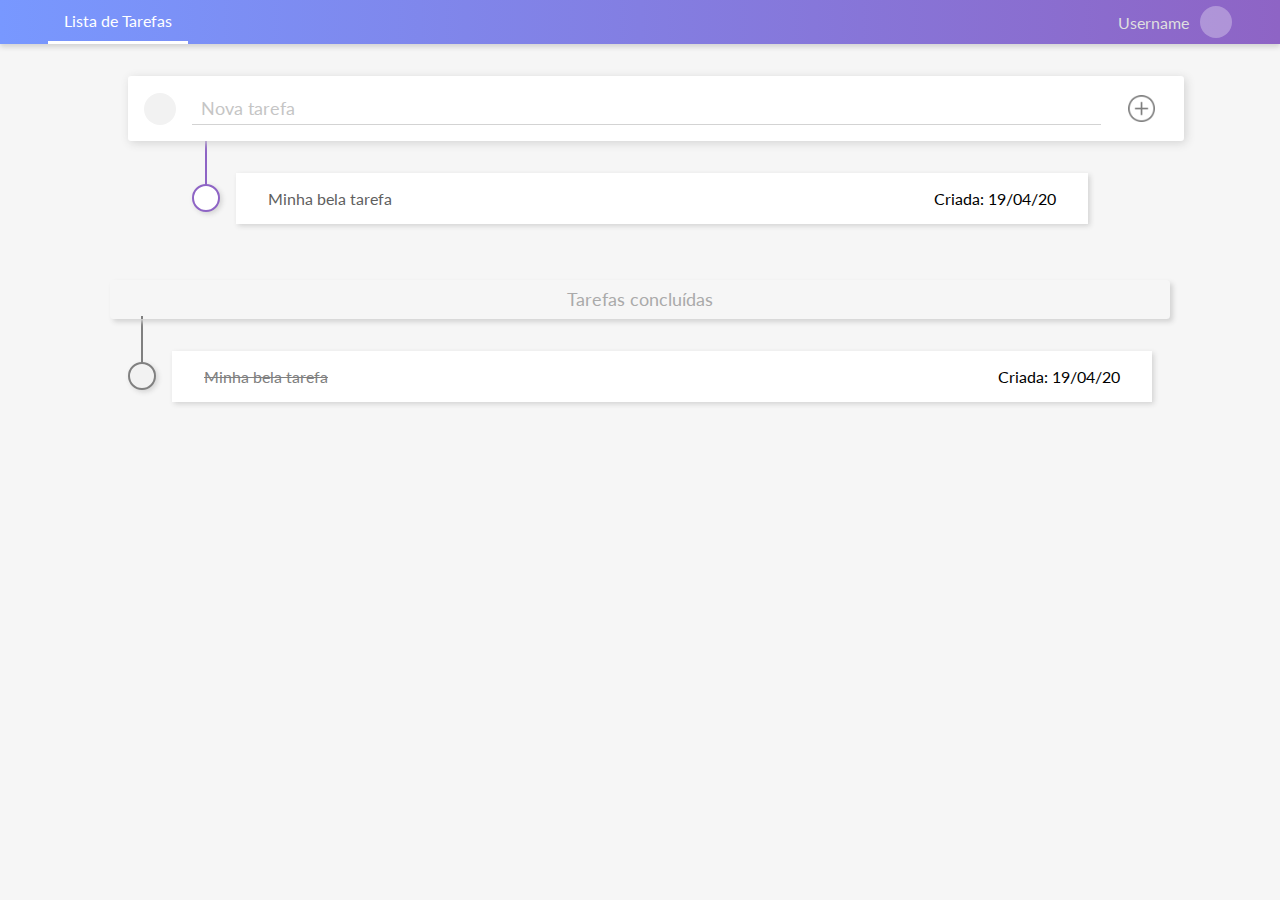
<file: Aula20_toDo_modelo_23_11_21/index.html>
<!DOCTYPE html>
<html lang="pt-br">

<head>
    <meta charset="UTF-8">
    <meta http-equiv="X-UA-Compatible" content="IE=edge">
    <meta name="viewport" content="width=device-width, initial-scale=1.0">
    <link rel="stylesheet" href="./styles/lista-tarefas.css">
    <title>ToDo</title>
</head>

<body>
    <header>
        <nav>
            <a href="#">Lista de Tarefas</a>
        </nav>

        <div class="user-info">
            <p>username</p>
            <div class="user-image"></div>
        </div>
    </header>


    <form class="nova-tarefa">
        <div class="not-done "></div>

        <input id="nova-tarefa" type="text" placeholder="Nova tarefa">

        <button id="adicionar-tarefa">
            <img src="./assets/plus.png" alt="Adicionar Tarefa">
        </button>
    </form>


    <ul class="tarefas-pendentes">
        <li class="tarefa">
            <div class="not-done"></div>
            <div class="descripcion">
                <p class="nome">Minha bela tarefa</p>
                <p class="timestamp">Criada: 19/04/20</p>
            </div>
        </li>
    </ul>

    <h2 class="titulo-concluida">Tarefas concluídas</h2>
    <ul class="tarefas-concluidas">
        <li class="tarefa">
            <div class="not-done"></div>
            <div class="descripcion">
                <p class="nome">Minha bela tarefa</p>
                <p class="timestamp">Criada: 19/04/20</p>
            </div>
        </li>
    </ul>

    <script src="js/lista-tarefas.js"></script>

</body>

</html>
</file>
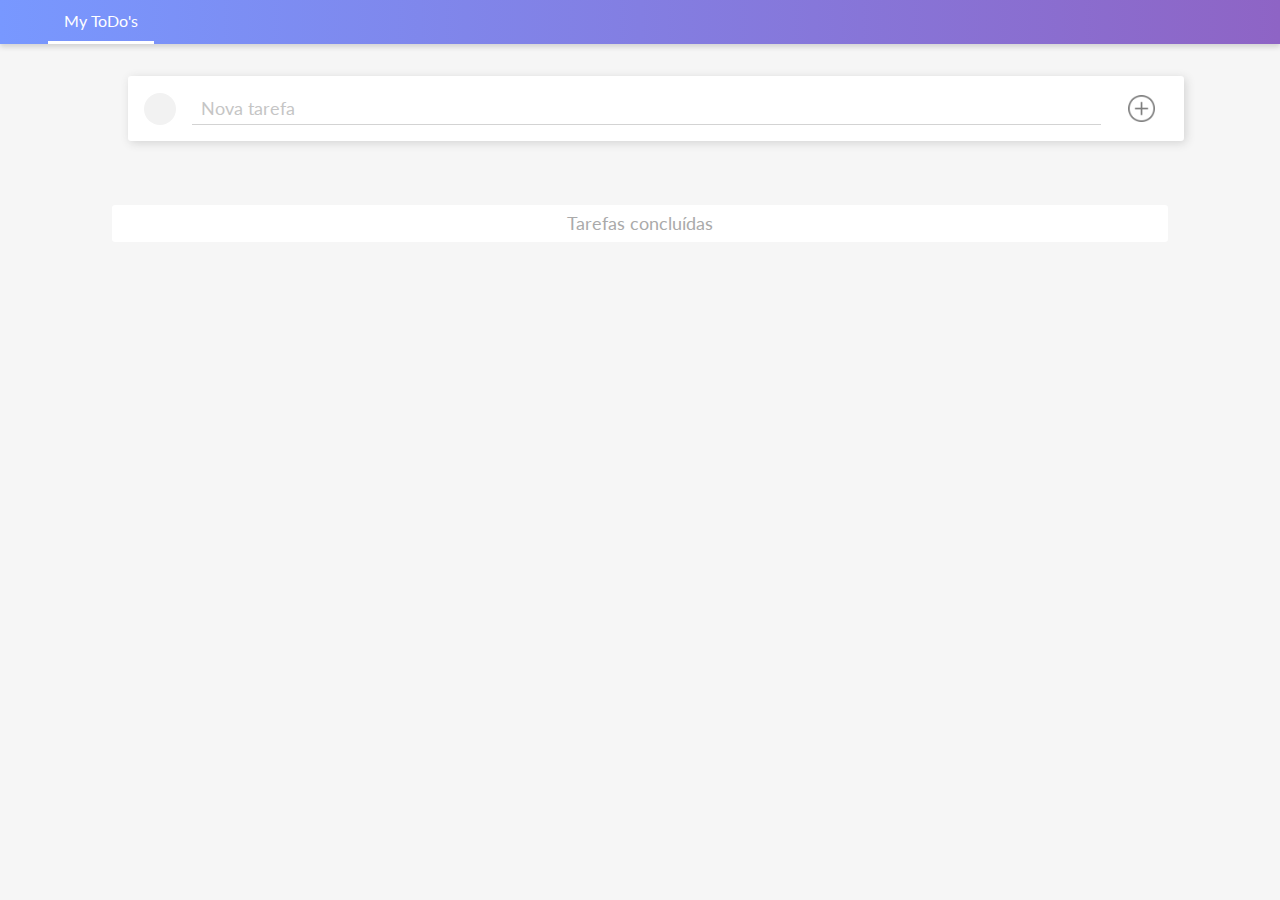
<file: Aula24_toDo_part3_api/index.html>
<!DOCTYPE html>
<html lang="pt-br">

<head>
    <meta charset="UTF-8">
    <meta http-equiv="X-UA-Compatible" content="IE=edge">
    <meta name="viewport" content="width=device-width, initial-scale=1.0">
    <link rel="stylesheet" href="./styles/lista-tarefas.css">
    <title>ToDo</title>
</head>

<body>
    <header>
        <nav>
            <a href="#">My ToDo's</a>
        </nav>
    </header>


    <form class="nova-tarefa">
        <div class="not-done "></div>

        <!-- Adicionando id ao campo do input -->
        <input id="nova-tarefa" type="text" placeholder="Nova tarefa">

        <!-- Adicionando id ao botão -->
        <button id="adicionar-tarefa">
            <img src="./assets/plus.png" alt="Adicionar Tarefa">
        </button>
    </form>

    <!-- UL: Lista de elementos não ordenada-->
    <ul class="tarefas-pendentes">
    <!--     <LI> é um item que pertence a uma lista de elementos -->
        <!-- <li class="tarefa">
            <div class="not-done"></div>
            <div class="descripcion">
                <p class="nome">Minha bela tarefa</p>
                <p class="timestamp">Criada: 19/04/20</p>
            </div>
        </li> -->
    </ul>

    <h2 class="titulo-concluida">Tarefas concluídas</h2>
    <ul class="tarefas-concluidas">
        <!-- <li class="tarefa">
            <div class="not-done"></div>
            <div class="descripcion">
                <p class="nome">Minha bela tarefa</p>
                <p class="timestamp">Criada: 19/04/20</p>
            </div>
        </li> -->
    </ul>

    <script src="js/lista-tarefas.js"></script>

</body>

</html>
</file>
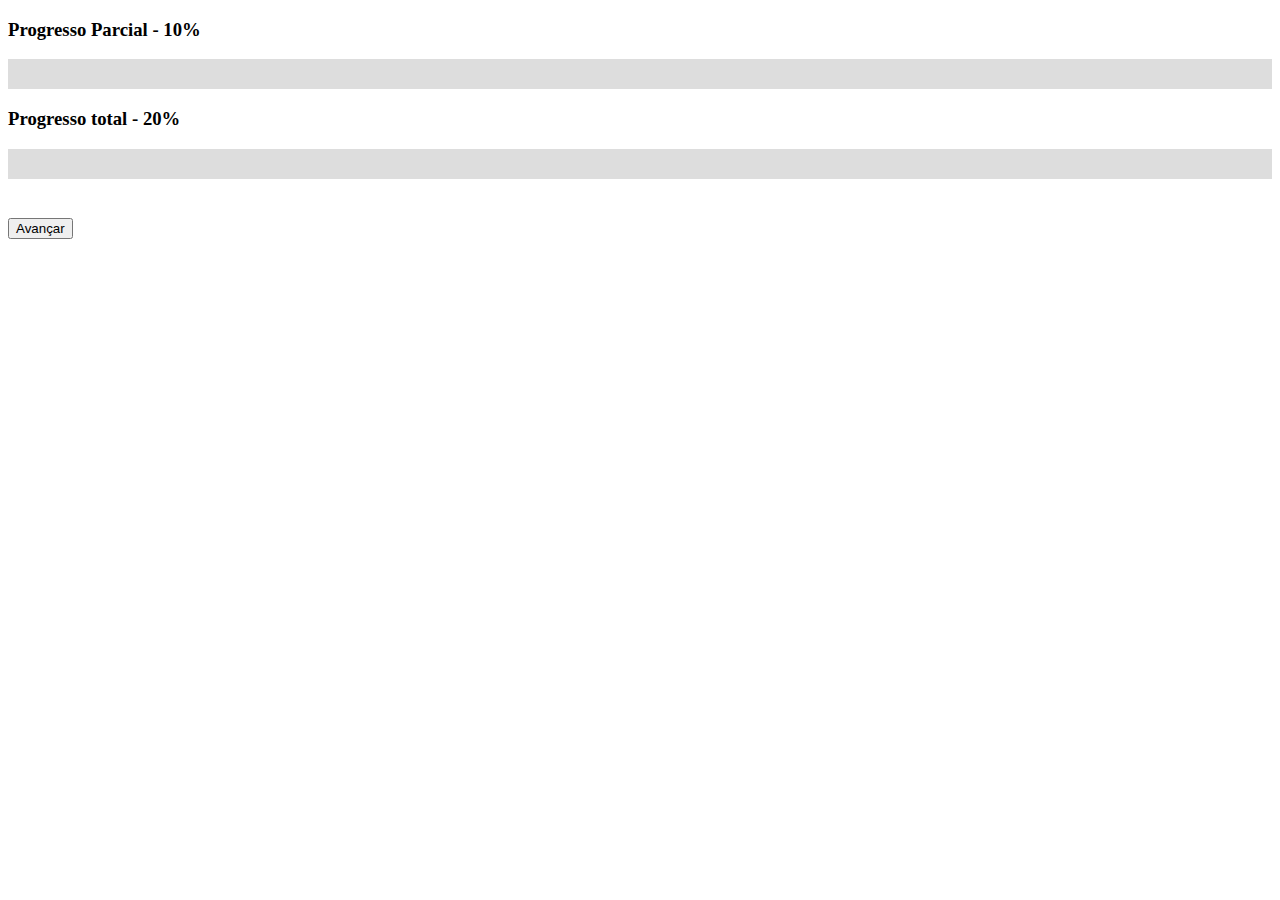
<file: Aula21_Animacoes/BarraDeProgresso/index.html>
<!DOCTYPE html>
<html lang="pt-br">

<head>
    <meta charset="UTF-8">
    <meta http-equiv="X-UA-Compatible" content="IE=edge">
    <meta name="viewport" content="width=device-width, initial-scale=1.0">
    <link rel="stylesheet" href="styles/style.css">

    <title>Barra de progresso</title>
</head>

<body>

    <h3>Progresso Parcial - 10%</h3>
    <div id="barraVerde">
        <div id="barraVerdeProgresso"></div>
    </div>

    <h3>Progresso total - 20%</h3>
    <div id="barraLaranja">
        <div id="barraLaranjaProgresso"></div>
    </div>
    <br>
    <h4></h4>
    <button onclick="avancar()">Avançar</button>

    <script src="js/script.js"></script>

</body>

</html>
</file>
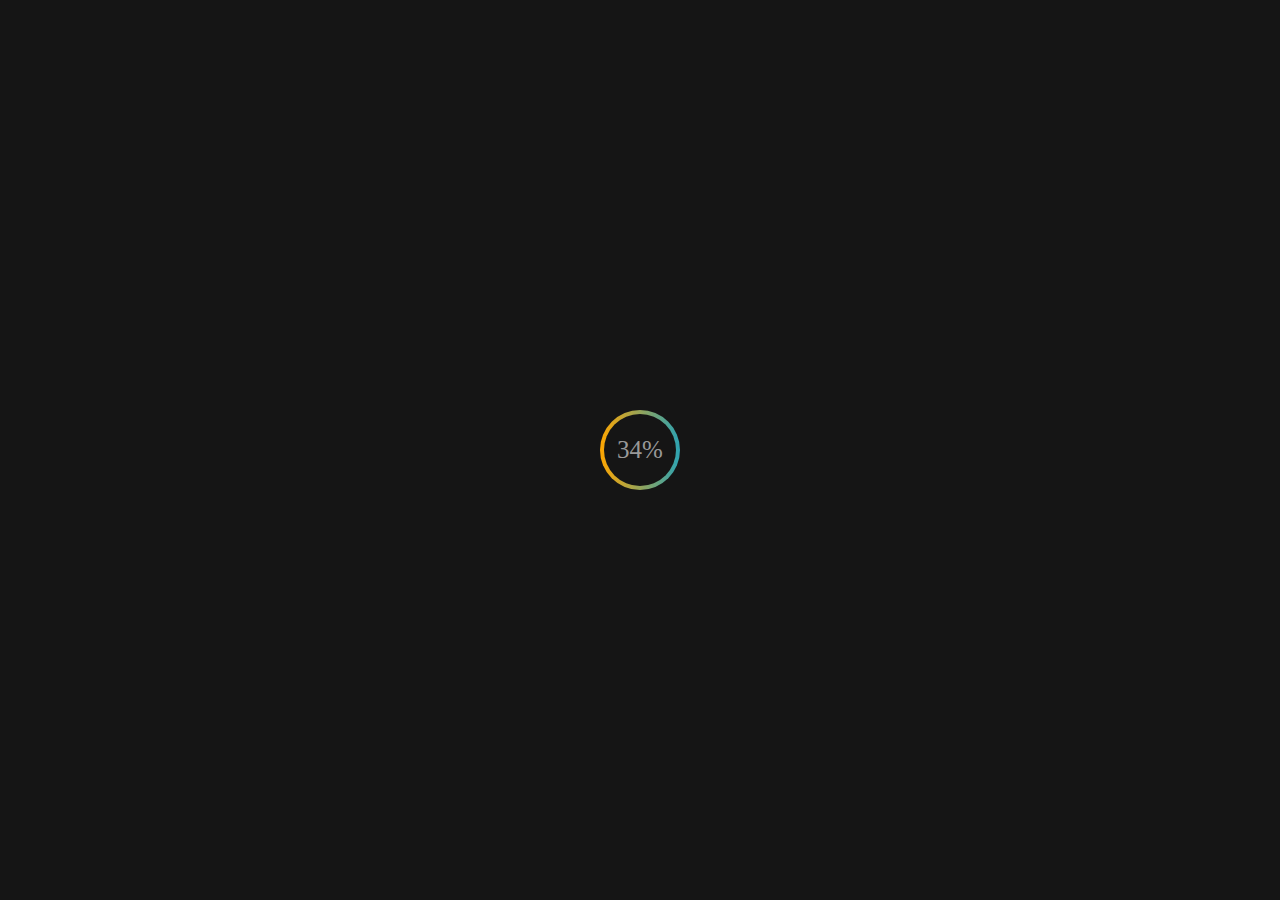
<file: Aula21_Animacoes/SpinnerLoading/index.html>
<!DOCTYPE html>
<html lang="en">
<head>
    <meta charset="UTF-8">
    <meta name="viewport" content="width=device-width, initial-scale=1.0">
    <title>spinner loading</title>
    <link rel="stylesheet" href="styles.css">
</head>
<body>
   <div class="loading">
       <div class="spinner">
           <div class="porcent">100%</div>
       </div>
   </div>

   <div class="main-content"><h1>Your Website</h1></div>
   <script src="script.js"></script>
</body>
</html>
</file>
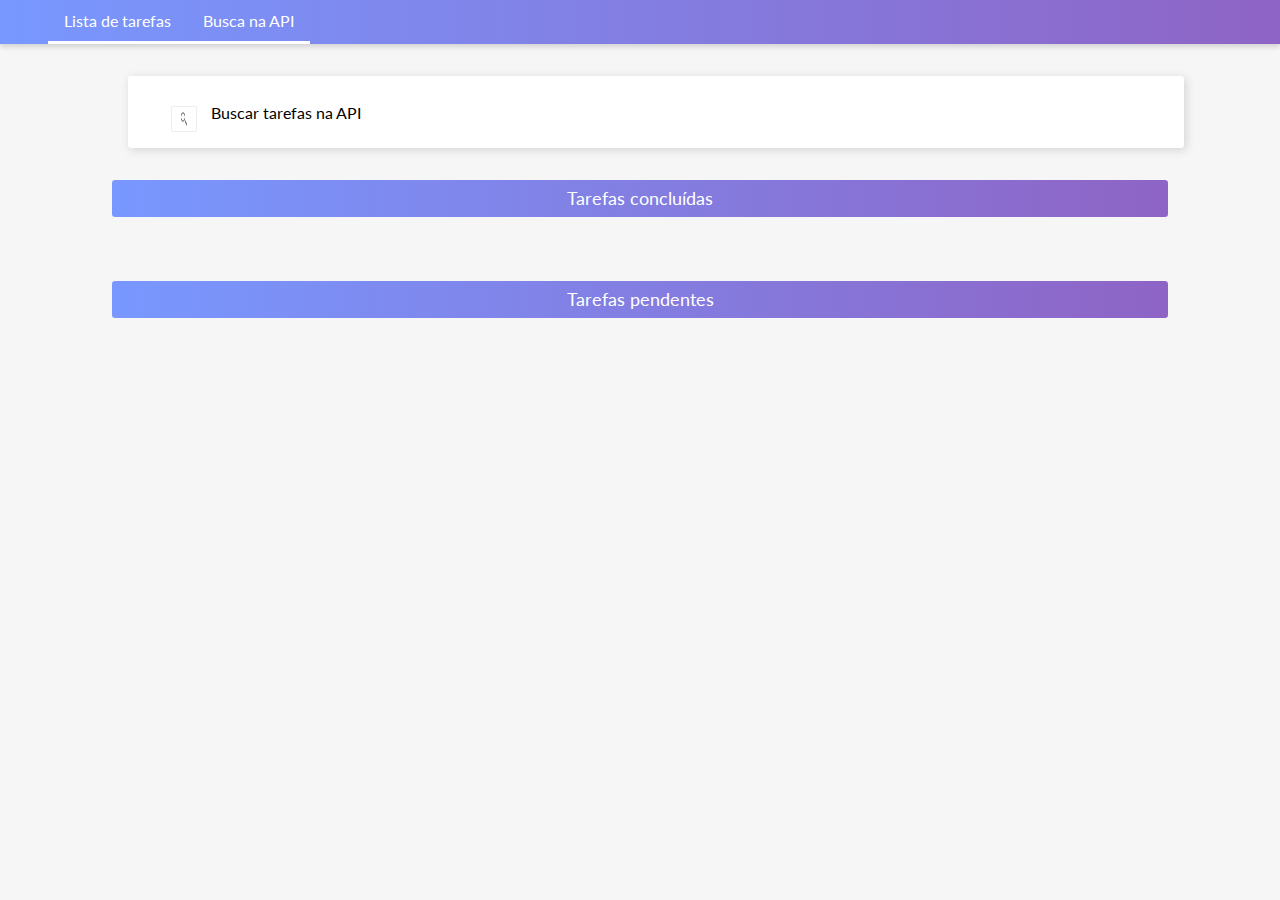
<file: Aulas26e27_bibliotecas/api.html>
<!DOCTYPE html>
<html lang="pt-br">

<head>
    <meta charset="UTF-8">
    <meta http-equiv="X-UA-Compatible" content="IE=edge">
    <meta name="viewport" content="width=device-width, initial-scale=1.0">
    <link rel="stylesheet" href="./styles/lista-tarefas.css">
    <title>ToDo</title>
</head>

<body onload="buscaTodosApiNova()">

    <header>
        <nav aria-label="ToDo List">
            <ul>
                <li>
                    <a href="index.html">Lista de tarefas</a>
                </li>
            </ul>
        </nav>
        <nav aria-label="Busca Api">
            <ul>
                <li>
                    <a href="api.html">Busca na API</a>
                </li>
            </ul>
        </nav>
    </header>

    <form class="nova-tarefa">
        <button id="button">
            <img src="./assets/search.png" alt="Busca na API">
        </button>
            Buscar tarefas na API
    </form>

    <h2 class="titulo-tarefas">Tarefas concluídas</h2>
    <ul class="tarefas-concluidas">
        <!-- <li class="tarefa">
            <div class="not-done"></div>
            <div class="descripcion">
                <p class="nome">Minha bela tarefa</p>
                <p class="timestamp">Criada: 19/04/20</p>
            </div>
        </li>  -->
    </ul>

    <!-- UL: Lista de elementos não ordenada-->
    <h2 class="titulo-tarefas">Tarefas pendentes</h2> <!-- Ver esse titulo, se altero o estilo -->
    <ul class="tarefas-pendentes">
        <!--     <LI> é um item que pertence a uma lista de elementos -->
        <!-- <li class="tarefa">
            <div class="not-done"></div>
            <div class="descripcion">
                <p class="nome">Minha bela tarefa</p>
                <p class="timestamp">Criada: 19/04/20</p>
            </div>
        </li> -->
    </ul>
    
    <script src="js/busca-api.js"></script>

</body>

</html>
</file>
<file: Aula20_toDo_modelo_23_11_21/styles/lista-tarefas.css>
@import url('./common.css');
header {
    display: flex;
    background: linear-gradient(90deg, var(--primary), var(--secondary));
    box-shadow: 0px 3px 5px lightgrey;
    padding: 0 3em;
    margin-bottom: 2em;
}

a {
    display: block;
    width: fit-content;
    padding: .7em 1em;
    border-bottom: .2em solid white;
    text-decoration: none;
    color: white
}

.user-info {
    display: flex;
    align-items: center;
    margin-left: auto;
    color: rgb(223, 223, 223);
}

.user-info p {
    text-transform: capitalize;
}

.user-info .user-image {
    height: 2em;
    width: 2em;
    border-radius: 50%;
    background-color: white;
    opacity: .3;
    margin-left: .7em;
}


/* Novas tarefa ----------------------------------------------------------- */
.nova-tarefa {
    position: relative;
    display: flex;
    align-items: center;
    background-color: white;
    width: 80%;
    margin: 0 10%;
    padding: 1em;
    box-shadow: 2px 2px 10px lightgrey;
    border-radius: .2em;
    z-index: 20;
}

.nova-tarefa input[type=text] {
    border: none;
    flex: 1;
    border-bottom: 1px solid lightgrey;
    border-radius: 0;
    padding: .3em;
    font-size: 1.1em;
}

.nova-tarefa input:focus {
    outline: none;
    border-bottom: 1px solid grey;
}

.nova-tarefa input::placeholder {
    color: rgb(197, 197, 197);
    text-indent: .2em;
}

.nova-tarefa button {
    height: 2em;
    width: 2em;
    background-color: transparent;
    margin-left: 2em;
    margin-right: 1em;
    opacity: .5;
}

.nova-tarefa button:hover {
    opacity: 1;
}

.nova-tarefa button img {
    height: 100%;
    width: 100%;
}

.not-done {
    width: 2em;
    height: 2em;
    background-color: var(--app-grey);
    margin-right: 1em;
    border-radius: 50%;
    cursor: pointer;
}


/* Lista de tarefas ----------------------------------------------------------- */
.tarefa {
    display: flex;
    align-items: center;
    margin-bottom: 1.5em;
}

.tarefa .not-done {
    position: relative;
    height: 1.5em;
    width: 1.5em;
    background-color: white;
    box-shadow: 2px 2px 5px lightgrey;
    border: 2px solid var(--secondary);
    z-index: 2;
    transition: background-color 200ms linear;
}

.tarefa .not-done:hover {
    background-color: var(--secondary);
}

.tarefa:first-child .not-done::before {
    content: '';
    position: absolute;
    bottom: 100%;
    left: calc(.75em - 1px);
    display: block;
    height: 3em;
    width: 2px;
    background-color: var(--secondary);
}

.tarefa:not(:last-child) .not-done::after {
    content: '';
    position: absolute;
    top: 100%;
    left: calc(.75em - 1px);
    display: block;
    height: 4.5em;
    width: 2px;
    background-color: var(--secondary);
}

.tarefa .descripcion {
    display: flex;
    align-items: center;
    justify-content: space-between;
    flex: 1;
    background-color: white;
    padding: 1em 2em;
    box-shadow: 2px 2px 5px lightgrey;
}

.tarefa .nome {
    color: rgb(95, 95, 95);
}

.tarea .timestamp {
    font-size: .9em;
    color: rgb(134, 134, 134);
}

/* Tarefas pendentes ----------------------------------------------------------- */

.tarefas-pendentes {
    display: flex;
    flex-direction: column;
    width: 70%;
    list-style: none;
    margin: 2em 15%;
}

/* Tarefas concluidas ----------------------------------------------------------- */

.titulo-concluida {
    position: relative;
    width: 8em;
    text-align: center;
    padding: .5em 1em;
    border-radius: .2em;
    box-shadow: 3px 3px 5px lightgrey;
    color: rgb(170, 170, 170);
    font-weight: 400;
    font-size: 1.1em;
    margin-left: calc(15% - 4em);
    z-index: 20;
}

.titulo-concluida {
    display: flex;
    flex-direction: column;
    width: 70%;
    list-style: none;
    margin: 2em 15%;
}

/* Tarefas concluidas */
.titulo-concluida,
.tarefas-concluidas {
    display: flex;
    flex-direction: column;
    width: 80%;
    list-style: none;
    margin: 2rem auto;
}

/* circulo concluidas */
.tarefas-concluidas .not-done {
    background-color: var(--app-grey);
    border-color: grey;
}

.tarefas-concluidas .not-done::before,
.tarefas-concluidas .not-done::after {
    background-color: grey !important;
}

.tarefas-concluidas .tarefa .descripcion {
    background-color: white;
}

.tarefas-concluidas .tarefa .descripcion .nome {
    color: grey;
    text-decoration: line-through;
}
</file>
<file: Aula24_toDo_part3_api/styles/lista-tarefas.css>
@import url('./common.css');
header {
    display: flex;
    background: linear-gradient(90deg, var(--primary), var(--secondary));
    box-shadow: 0px 3px 5px lightgrey;
    padding: 0 3em;
    margin-bottom: 2em;
}

a {
    display: block;
    width: fit-content;
    padding: .7em 1em;
    border-bottom: .2em solid white;
    text-decoration: none;
    color: white
}

.user-info {
    display: flex;
    align-items: center;
    margin-left: auto;
    color: rgb(223, 223, 223);
}

.user-info p {
    text-transform: capitalize;
}

.user-info .user-image {
    height: 2em;
    width: 2em;
    border-radius: 50%;
    background-color: white;
    opacity: .3;
    margin-left: .7em;
}


/* Novas tarefa ----------------------------------------------------------- */

.nova-tarefa {
    position: relative;
    display: flex;
    align-items: center;
    background-color: white;
    width: 80%;
    margin: 0 10%;
    padding: 1em;
    box-shadow: 2px 2px 10px lightgrey;
    border-radius: .2em;
    z-index: 20;
}

.nova-tarefa input[type=text] {
    border: none;
    flex: 1;
    border-bottom: 1px solid lightgrey;
    border-radius: 0;
    padding: .3em;
    font-size: 1.1em;
}

.nova-tarefa input:focus {
    outline: none;
    border-bottom: 1px solid grey;
}

.nova-tarefa input::placeholder {
    color: rgb(197, 197, 197);
    text-indent: .2em;
}

.nova-tarefa button {
    height: 2em;
    width: 2em;
    background-color: transparent;
    margin-left: 2em;
    margin-right: 1em;
    opacity: .5;
}

.nova-tarefa button:hover {
    opacity: 1;
}

.nova-tarefa button img {
    height: 100%;
    width: 100%;
}

.not-done {
    width: 2em;
    height: 2em;
    background-color: var(--app-grey);
    margin-right: 1em;
    border-radius: 50%;
    cursor: pointer;
}


/* Lista de tarefas ----------------------------------------------------------- */

.tarefa {
    display: flex;
    align-items: center;
    margin-bottom: 1.5em;
}

.tarefa .not-done {
    position: relative;
    height: 1.5em;
    width: 1.5em;
    background-color: white;
    box-shadow: 2px 2px 5px lightgrey;
    border: 2px solid var(--secondary);
    z-index: 2;
    transition: background-color 200ms linear;
}

.tarefa .not-done:hover {
    background-color: var(--secondary);
}

.tarefa:first-child .not-done::before {
    content: '';
    position: absolute;
    bottom: 100%;
    left: calc(.75em - 1px);
    display: block;
    height: 3em;
    width: 2px;
    background-color: var(--secondary);
}

.tarefa:not(:last-child) .not-done::after {
    content: '';
    position: absolute;
    top: 100%;
    left: calc(.75em - 1px);
    display: block;
    height: 4.5em;
    width: 2px;
    background-color: var(--secondary);
}

.tarefa .descripcion {
    display: flex;
    align-items: center;
    justify-content: space-between;
    flex: 1;
    background-color: white;
    padding: 1em 2em;
    box-shadow: 2px 2px 5px lightgrey;
}

.tarefa .nome {
    color: rgb(95, 95, 95);
}

.tarea .timestamp {
    font-size: .9em;
    color: rgb(134, 134, 134);
}


/* Tarefas pendentes */
.tarefas-pendentes {
    display: flex;
    flex-direction: column;
    width: 70%;
    list-style: none;
    margin: 2em 15%;
}

/* Titulo do concluido */
.titulo-concluida {
    position: relative;
    width: 8rem;
    text-align: center;
    padding: .5rem 1rem;
    background-color: white;
    border-radius: .2rem;
    box-shadow: 3px 3px 5px var(--shadow-color);
    color: rgb(170, 170, 170);
    font-weight: 400;
    font-size: 1.1rem;
    margin-left: calc(15% - 4rem);
    z-index: 20;
}


/* Ver o estilo, onde acaba o que está no github */

/* Tarefas concluidas */
.titulo-concluida,
.tarefas-concluidas {
    display: flex;
    flex-direction: column;
    width: 80%;
    list-style: none;
    margin: 2rem auto;
}

/* circulo concluidas */
.tarefas-concluidas .not-done {
    background-color: var(--app-grey);
    border-color: grey;
}

.tarefas-concluidas .not-done::before,
.tarefas-concluidas .not-done::after {
    background-color: grey !important;
}

.tarefas-concluidas .tarefa .descripcion {
    background-color: white;
}

.tarefas-concluidas .tarefa .descripcion .nome {
    color: grey;
    text-decoration: line-through;
}

/* @@@@@ INCLUIDO NA AULA 21 */

.tarefa .excluir {
    width: 2rem;
    height: 2rem;   
    color: white;
    cursor: pointer;
    justify-content: center;
    align-items: center;
    margin: 5px;
    display: flex;
    opacity: 0;
    transition: opacity 400ms linear;
}

.tarefa:hover .excluir{
    opacity: 1;
    display: flex;
}

.img {
    width: 40;
    height: 40
}
</file>
<file: Aula21_Animacoes/BarraDeProgresso/styles/style.css>
#barraVerde {
    width: 100%;
    background-color: #ddd;
  }
  
  #barraVerdeProgresso {
    width: 0%;
    height: 30px;
    background-color: #04AA6D;
    text-align: center;
    line-height: 30px;
    color: white;
  }

#barraLaranja {
    width: 100%;
    background-color: #ddd;
  }
  
  #barraLaranjaProgresso {
    width: 0%;
    height: 30px;
    background-color: orange;
    text-align: center;
    line-height: 30px;
    color: white;
  }
</file>
<file: Aula21_Animacoes/SpinnerLoading/styles.css>
*{
    margin: 0;
    padding: 0;
    box-sizing: border-box;
}

html{
    font-size: 10px;
}


.loading{
    width: 100%;
    height: 100%;
    background-color: #151515;
    position: absolute;
    top: 0;
    left: 0;
    display: flex;
    align-items: center;
    justify-content: center;
}

.spinner{
    position: relative;
    width: 8rem;
    height: 8rem;
    border-radius: 50%;
}

.spinner::before,
.spinner:after{
    content: "";
    position: absolute;
    border-radius: 50%;
}

.spinner:before{
    width: 100%;
    height: 100%;
    background-image: linear-gradient(90deg, #ffa600 0%, #2ca3b3 100%);
    animation: spin .5s infinite linear;
}

@keyframes spin{
    to{
        transform: rotate(360deg);
    }
}

.spinner:after{
    width: 90%;
    height: 90%;
    background-color: #151515;
    top: 50%;
    left: 50%;
    transform: translate(-50%, -50%);
}

.porcent{
    color: #999;
    font-size: 25px;
    font-weight: 400;
    z-index: 1;
    position: absolute;
    top: 50%;
    left: 50%;
    transform: translate(-50%, -50%);
}

.main-content{
    display: flex;
    align-items: center;
    width: 100%;
    height: 100%;
}

.main-content h1{
    display: flex;
    width: 100%;
    height: 100%;
    font-size: 50px;
    color: black;
    justify-content: center;
    align-items: center;
}
</file>
<file: Aulas26e27_bibliotecas/styles/lista-tarefas.css>
@import url('./common.css');
header {
    display: flex;
    background: linear-gradient(90deg, var(--primary), var(--secondary));
    box-shadow: 0px 3px 5px lightgrey;
    padding: 0 3em;
    margin-bottom: 2em;
}

a {
    display: block;
    width: fit-content;
    padding: .7em 1em;
    border-bottom: .2em solid white;
    text-decoration: none;
    color: white
}

/* Novas tarefa ----------------------------------------------------------- */

.nova-tarefa {
    position: relative;
    display: flex;
    align-items: center;
    background-color: white;
    width: 80%;
    margin: 0 10%;
    padding: 1em;
    box-shadow: 2px 2px 10px lightgrey;
    border-radius: .2em;
    z-index: 20;
}

.nova-tarefa input[type=text] {
    border: none;
    flex: 1;
    border-bottom: 1px solid lightgrey;
    border-radius: 0;
    padding: .3em;
    font-size: 1.1em;
}

.nova-tarefa input:focus {
    outline: none;
    border-bottom: 1px solid grey;
}

.nova-tarefa input::placeholder {
    color: rgb(197, 197, 197);
    text-indent: .2em;
}

.nova-tarefa button {
    height: 2em;
    width: 2em;
    background-color: transparent;
    margin-left: 2em;
    margin-right: 1em;
    opacity: .5;
}

.nova-tarefa button:hover {
    opacity: 1;
}

.nova-tarefa button img {
    height: 100%;
    width: 100%;
}

.not-done {
    width: 2em;
    height: 2em;
    background-color: var(--app-grey);
    margin-right: 1em;
    border-radius: 50%;
    cursor: pointer;
}


/* Lista de tarefas ----------------------------------------------------------- */

.tarefa {
    display: flex;
    align-items: center;
    margin-bottom: 1.5em;
}

.tarefa .not-done {
    position: relative;
    height: 1.5em;
    width: 1.5em;
    background-color: grren;
    box-shadow: 2px 2px 5px lightgrey;
    border: 2px solid var(--secondary);
    z-index: 2;
    transition: background-color 200ms linear;
}

.tarefa .not-done:hover {
    background-color: var(--secondary);
}

.tarefa:first-child .not-done::before {
    content: '';
    position: absolute;
    bottom: 100%;
    left: calc(.75em - 1px);
    display: block;
    height: 3em;
    width: 2px;
    background-color: var(--secondary);
}

.tarefa:not(:last-child) .not-done::after {
    content: '';
    position: absolute;
    top: 100%;
    left: calc(.75em - 1px);
    display: block;
    height: 4.5em;
    width: 2px;
    background-color: var(--secondary);
}

.tarefa .descripcion {
    display: flex;
    align-items: center;
    justify-content: space-between;
    flex: 1;
    background-color: white;
    padding: 1em 2em;
    box-shadow: 2px 2px 5px lightgrey;
}

.tarefa .nome {
    color: rgb(95, 95, 95);
}

.tarefa .data-criacao {
    color: rgb(95, 95, 95);
    font-weight: normal;
}

.tarefa .data-prazo {
    color: var(--secondary);
    font-weight: normal;
}


/* Titulo do concluido */
.titulo-tarefas {
    color: white;
    position: relative;
    width: 8rem;
    text-align: center;
    padding: .5rem 1rem;
    border-radius: .2rem;
    box-shadow: 3px 3px 5px var(--shadow-color);
    background: linear-gradient(90deg, var(--primary), var(--secondary));
    font-weight: 400;
    font-size: 1.1rem;
    margin-left: calc(15% - 4rem);
    z-index: 20;
}


/* Ver o estilo, onde acaba o que está no github */

/* Tarefas concluidas */
.titulo-tarefas,
.tarefas-concluidas {
    display: flex;
    flex-direction: column;
    width: 80%;
    list-style: none;
    margin: 2rem auto;
}

/* Tarefas concluidas */
.tarefas-pendentes {
    display: flex;
    flex-direction: column;
    width: 80%;
    list-style: none;
    margin: 2rem auto;
    font-weight: bold;
}

/* circulo concluidas */
.tarefas-concluidas .not-done {
    background-color: var(--app-grey);
    border-color: grey;
}

.tarefas-concluidas .not-done::before,
.tarefas-concluidas .not-done::after {
    background-color: grey !important;
}

.tarefas-concluidas .tarefa .descripcion {
    background-color: white;
}

.tarefas-concluidas .tarefa .descripcion .nome {
    color: grey;
    text-decoration: line-through;
}

/* @@@@@ INCLUIDO NA AULA 21 */

.tarefa .excluir {
    width: 2rem;
    height: 2rem;   
    color: white;
    cursor: pointer;
    justify-content: center;
    align-items: center;
    margin: 5px;
    display: flex;
    opacity: 0;
    transition: opacity 400ms linear;
}

.tarefa:hover .excluir{
    opacity: 1;
    display: flex;
}

.img {
    width: 40;
    height: 40
}
</file>
